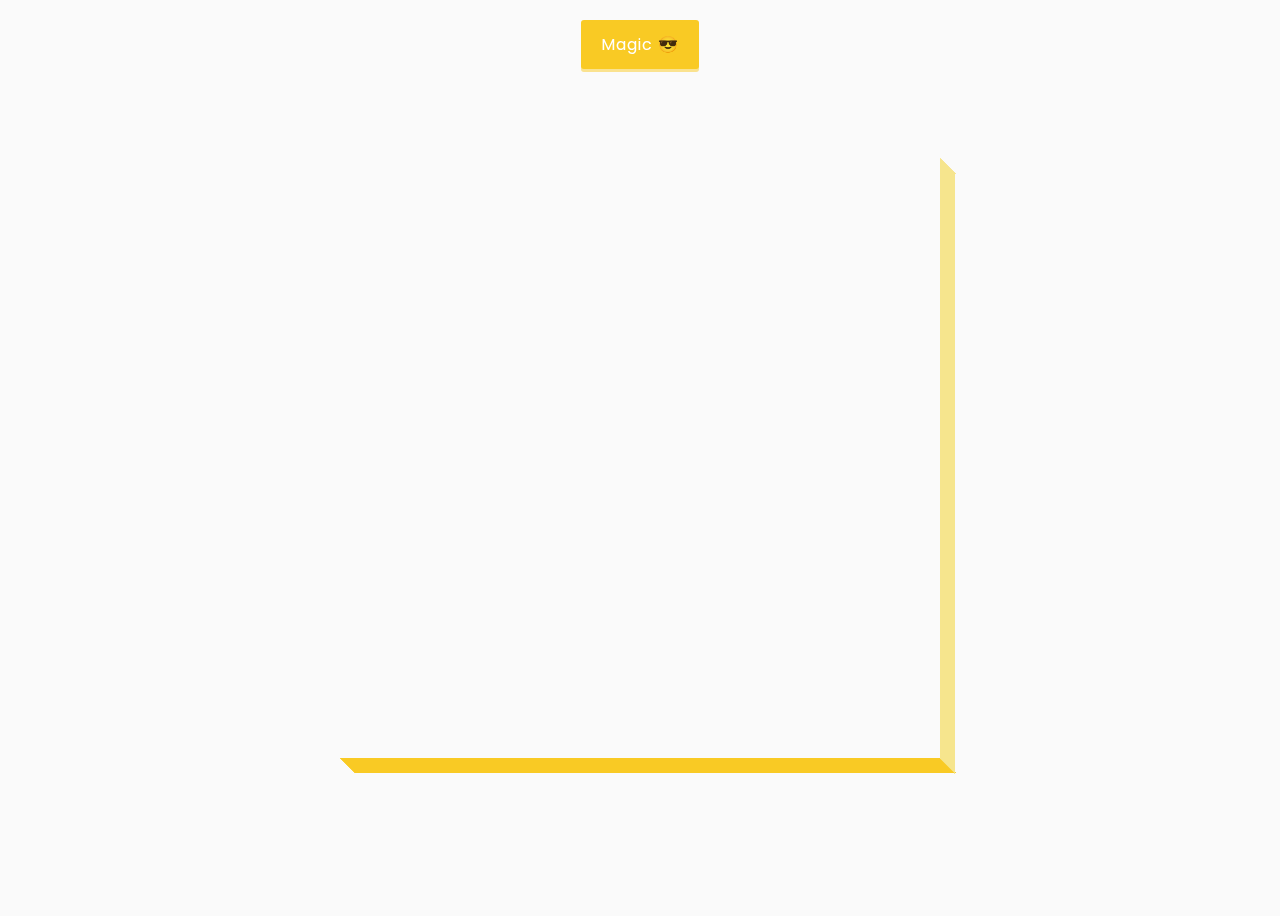
<file: 3boxesbackground/index.html>
<!DOCTYPE html>
<html lang="en">
<head>
	<meta charset="UTF-8">
	<meta http-equiv="X-UA-Compatible" content="IE=edge">
	<meta name="viewport" content="width=device-width, initial-scale=1.0">
	<title>3D Bacground Boxes</title>
	<link
      rel="stylesheet"
      href="https://cdnjs.cloudflare.com/ajax/libs/font-awesome/5.14.0/css/all.min.css"
      integrity="sha512-1PKOgIY59xJ8Co8+NE6FZ+LOAZKjy+KY8iq0G4B3CyeY6wYHN3yt9PW0XpSriVlkMXe40PTKnXrLnZ9+fkDaog=="
      crossorigin="anonymous"
    />
	<link rel="stylesheet" href="style.css">
</head>
<body>
	<button id="btn" class="magic">Magic 😎</button>	
	<div id="boxes" class="boxes big"></div>

	
	<script src="script.js"></script>
</body>

</html>
</file>
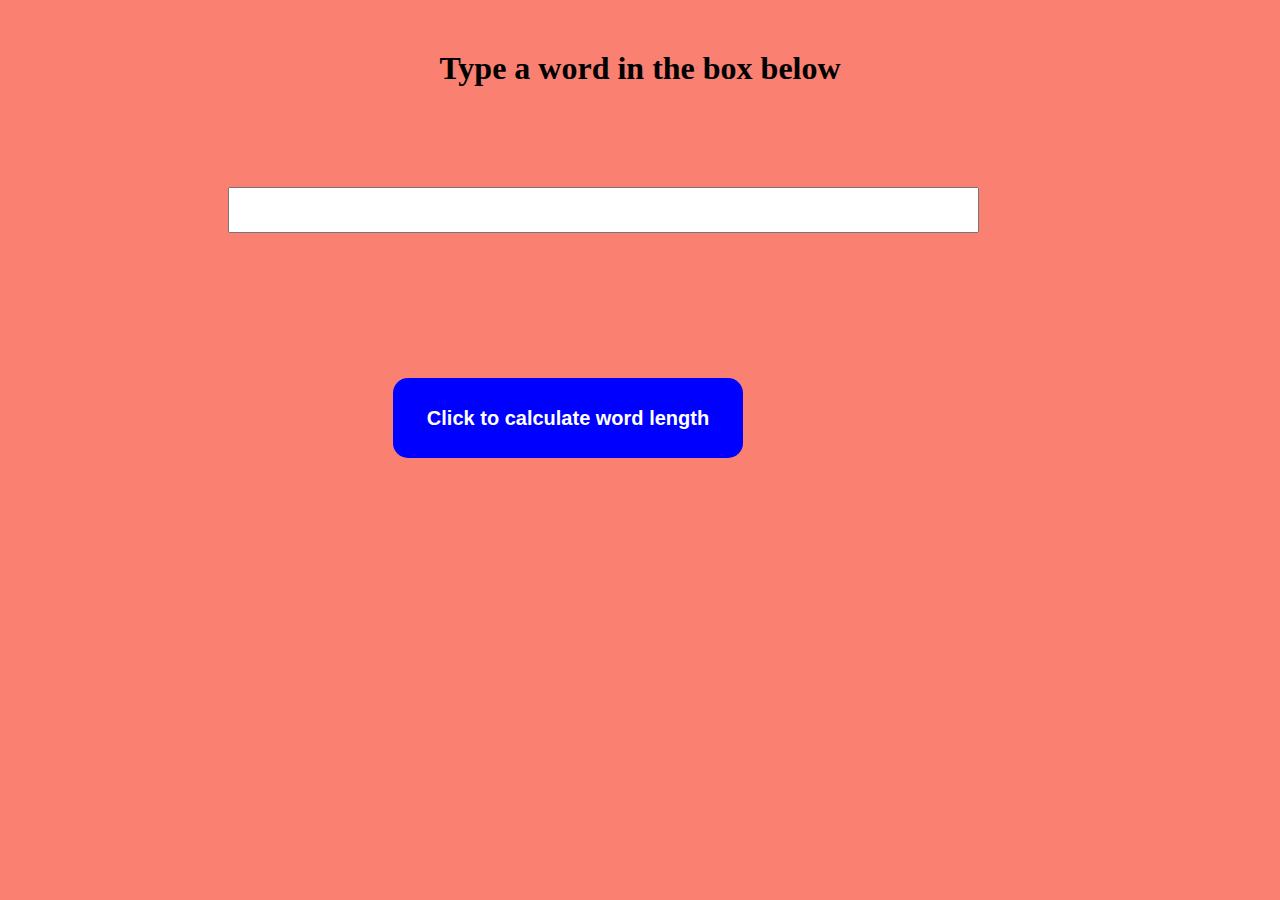
<file: A world length calculator/index.html>
<!DOCTYPE html>

<html>
    <head>
        <meta charset="utf-8">
        <meta http-equiv="X-UA-Compatible" content="IE=edge">
        <title> Word length calculaor</title>
        <meta name="description" content="Word length calculaor">
        <meta name="viewport" content="width=device-width, initial-scale=1">
        <link rel="stylesheet" href="mystyle.css"> <!--This line will fetch the style.css -->
    </head>
    <body>
        <h1> Type a word in the box below </h1>
    <input id="str" value="" type="text">
    <div id="output"></div>
    <button id="btn"><h2> Click to calculate word length</h2></button>

    <script src="myscript.js"></script>
    </body>
    </html>
</file>
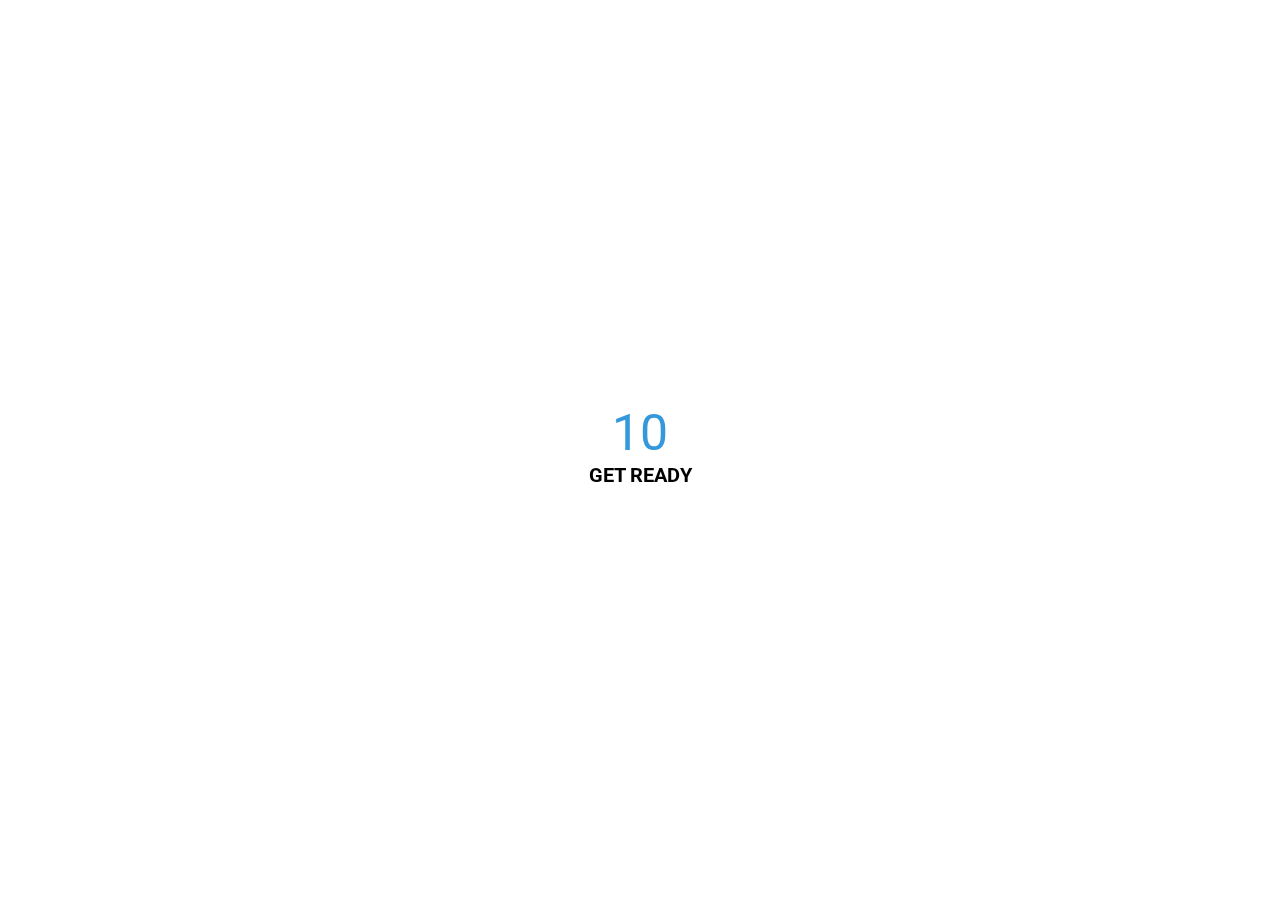
<file: animated countdown/index.html>
<!DOCTYPE html>
<html lang="en">
<head>
    <meta charset="UTF-8">
    <meta http-equiv="X-UA-Compatible" content="IE=edge">
    <meta name="viewport" content="width=device-width, initial-scale=1.0">
    <title>Animated Countdown</title>
    <link rel="stylesheet" href="style.css">
    <link rel="icon" type="image/png" href="favicon.png">
</head>
<body>
    <div class="counter">
        <div class="nums">
            <span class="in">10</span>
            <span>9</span>
            <span>8</span>
            <span>7</span>
            <span>6</span>
            <span>5</span>
            <span>4</span>
            <span>3</span>
            <span>2</span>
            <span>1</span>
            <span>0</span>
        </div>
        <h4>Get Ready</h4>
    </div>

    <div class="final">
        <h1>GO</h1>
        <button id="replay">Replay</button>
    </div>

    
    

    <script src="script.js"></script>
</body>
</html>
</file>
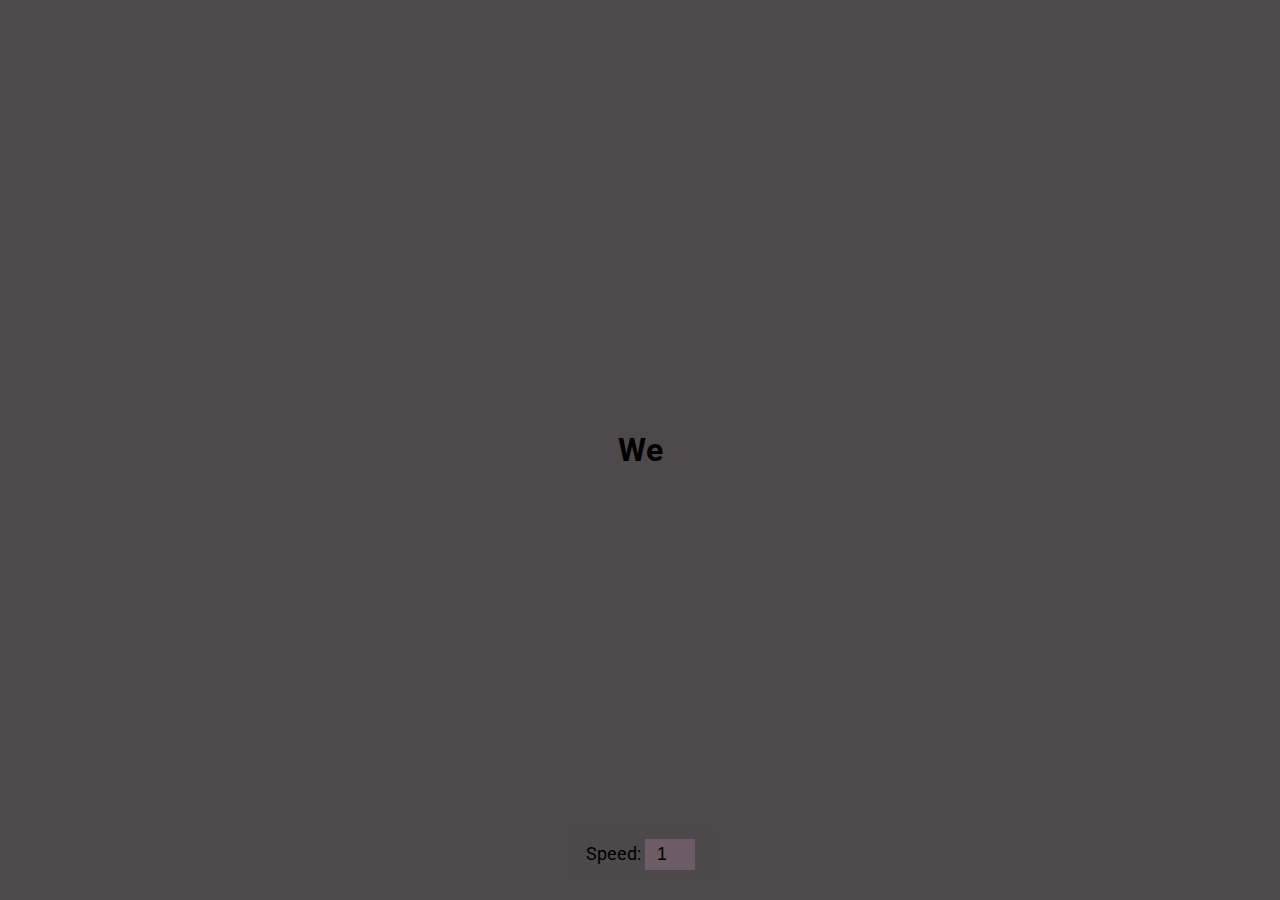
<file: auto text effect/index.html>
<!DOCTYPE html>
<html lang="en">
<head>
    <meta charset="UTF-8">
    <meta http-equiv="X-UA-Compatible" content="IE=edge">
    <meta name="viewport" content="width=device-width, initial-scale=1.0">
    <title>Auto Text Effect</title>
    <link rel="stylesheet" href="style.css">
    <link rel="icon" type="image/png" href="favicon.png">
    
</head>
<body>
    <h1 id="text">Starting...</h1>

    <div>
        <label for="speed">Speed:</label>
        <input type="number" name="speed" id="speed" value="1"
        min="1" max="10" step="1">
    </div>
    

    <script src="script.js"></script>
</body>
</html>
</file>
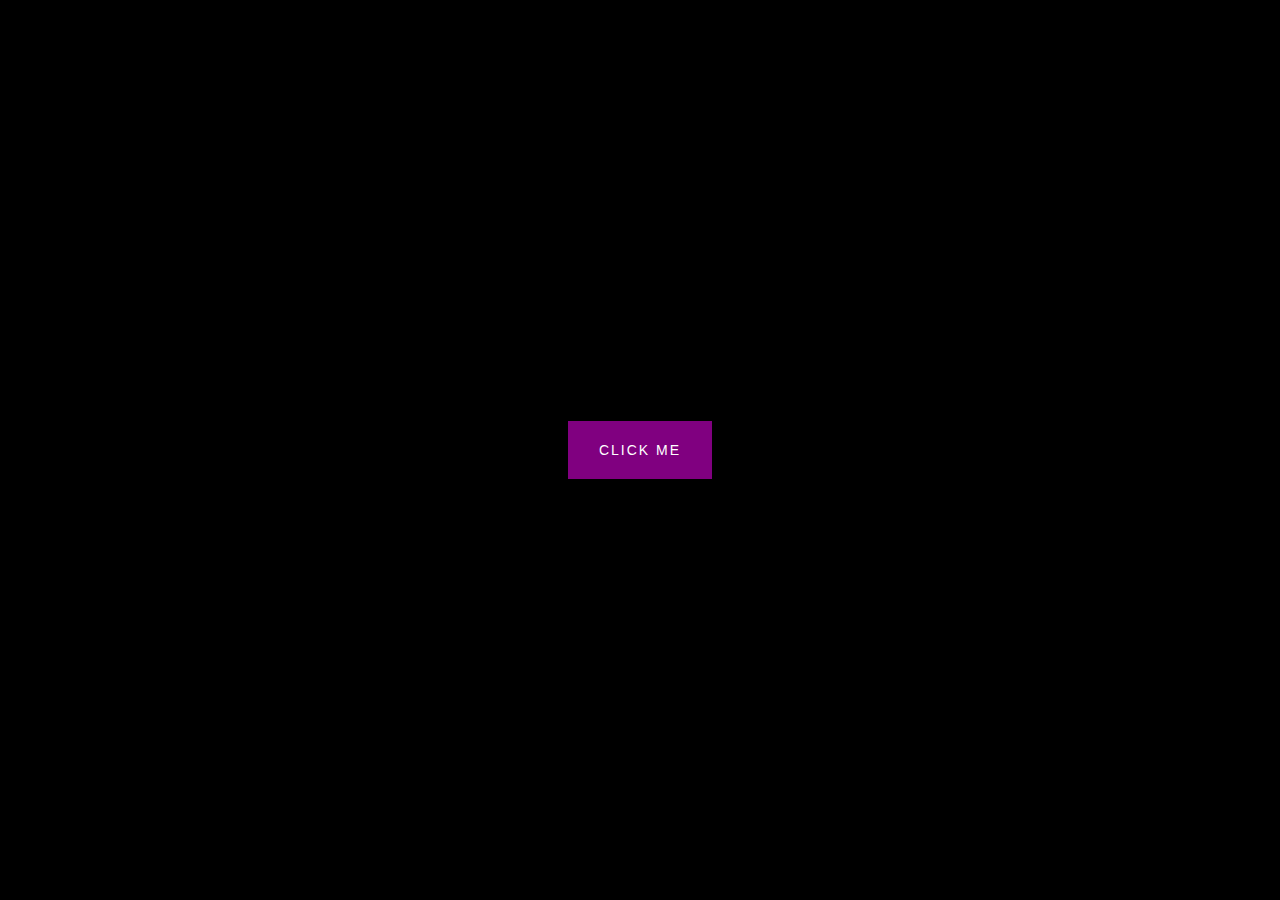
<file: Button effect/index.html>
<!DOCTYPE html>
<html lang="en">
<head>
    <meta charset="UTF-8">
    <meta http-equiv="X-UA-Compatible" content="IE=edge">
    <meta name="viewport" content="width=device-width, initial-scale=1.0">
    <title>Button Ripple Effect</title>
    <link rel="stylesheet" href="style.css">
    <link rel="icon" type="image/png" href="favicon.png">
</head>
<body>
    <button class="ripple">Click Me</button>
    
    
    <script src="script.js"></script>
</body>
</html>
</file>
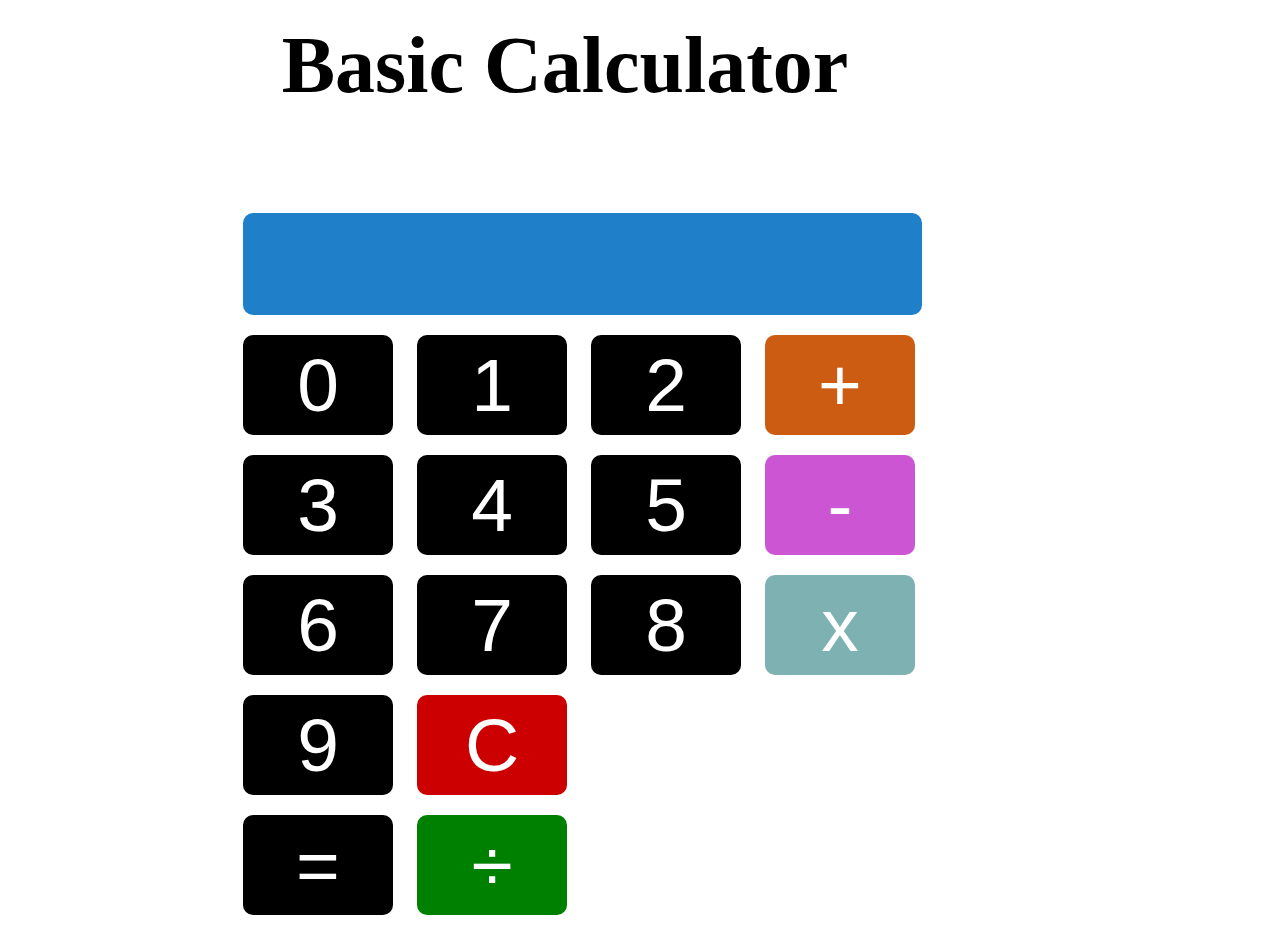
<file: Calculator/index.html>
<!DOCTYPE html>
<html lang="en">
<head>
    <meta charset="UTF-8">
    <meta http-equiv="X-UA-Compatible" content="IE=edge">
    <meta name="viewport" content="width=device-width, initial-scale=1.0">
    <link rel="stylesheet" href="style.css" type="text/css">
    <link rel="icon" type="img/png" href="favicon.png">
    <title>Calculator</title>
</head>
<body>
    <h1>Basic Calculator</h1>
    <br/>
    <form action="" id="myform" name="calc">
        <input name="display" style="width:675px;height:100px;text-align:center;background-color: #1f80c9;"> <br/>
        <input type="button" value="0" onclick="calc.display.value+='0'">
        <input type="button" value="1" onclick="calc.display.value+='1'">
        <input type="button" value="2" onclick="calc.display.value+='2'">
        <input type="button" value="+" onclick="calc.display.value+='+'" style="background-color: #cc5c11;"> <br/>
        <input type="button" value="3" onclick="calc.display.value+='3'">
        <input type="button" value="4" onclick="calc.display.value+='4'">
        <input type="button" value="5" onclick="calc.display.value+='5'">
        <input type="button" value="-" onclick="calc.display.value+='-'" style="background-color: #cc55d3;"> <br/>
        <input type="button" value="6" onclick="calc.display.value+='6'">
        <input type="button" value="7" onclick="calc.display.value+='7'">
        <input type="button" value="8" onclick="calc.display.value+='8'">
        <input type="button" value="x" onclick="calc.display.value+='*'" style="background-color: #7db1b2;"> <br/>
        <input type="button" value="9" onclick="calc.display.value+='9'">
        <input type="button" value="C" onclick="calc.display.value =''" style="background-color: #cc0000;"> <br/>
        <input type="button"  value="=" onclick="calc.display.value=eval(calc.display.value)">
        <input type="button" value="&#247;" onclick="calc.display.value+='/'" style="background-color:green;">

    </form>
</body>
</html>
</file>
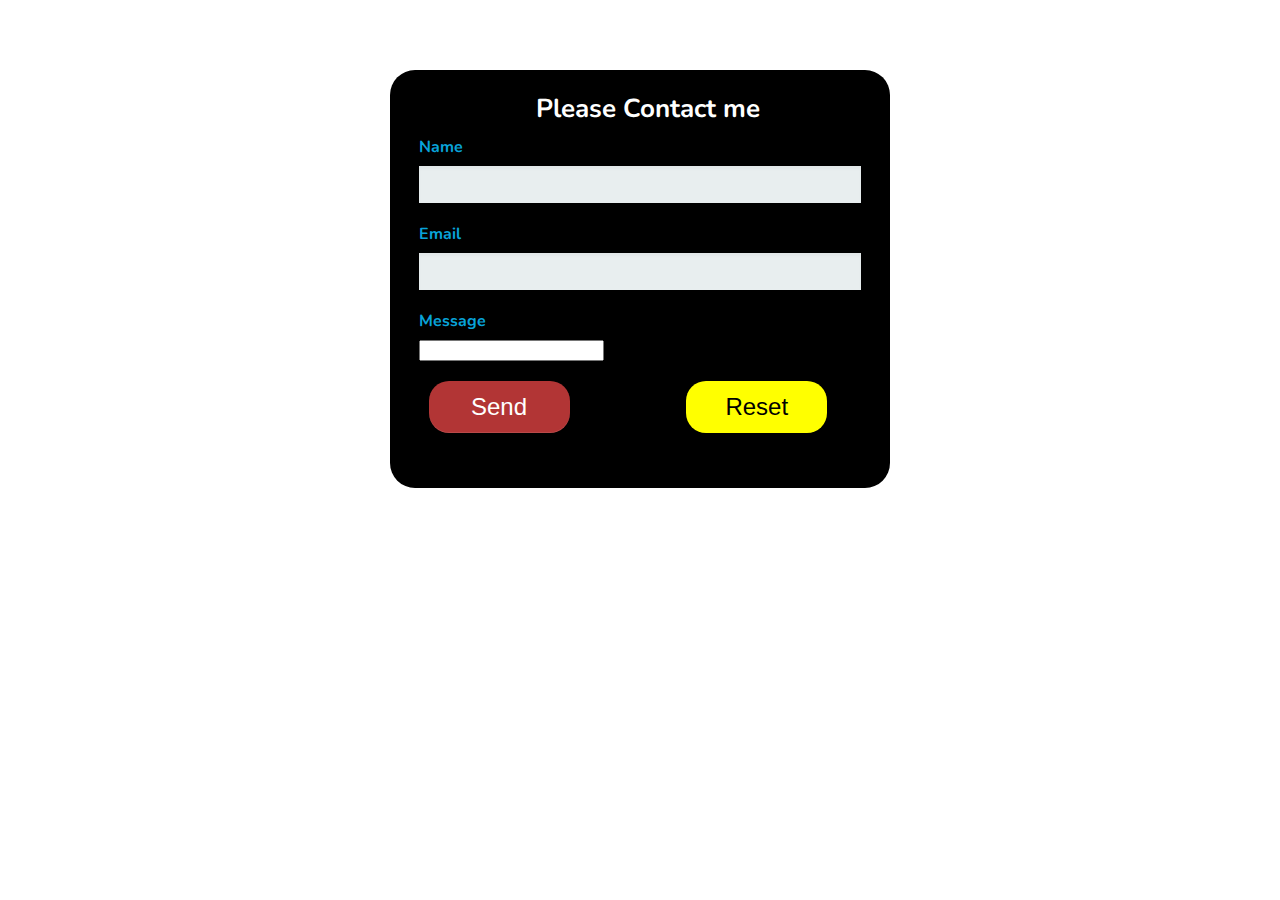
<file: Contact form/index.html>
<html>
<head>
    <meta charset="UTF-8">
    <meta name="viewport" content="width=device-width, initial-scale=1.0">
    <title>Contact Form</title>
    <link rel="stylesheet" href="style.css">
    <link href='http://fonts.googleapis.com/css?family=Nunito:400,300' rel='stylesheet' type='text/css'>
    <script src="https://ajax.googleapis.com/ajax/libs/jquery/3.1.1/jquery.min.js"></script>
    <link rel="icon" type="img/png" href="favicon.png">
</head>
<body>
    <form id="ls" method="post" action="">
    
    <h1> Please Contact me </h1>

    <fieldset>

        <label for="name">Name</label>
        <input type="text" id="name" name="name" class="stored" />

        <label for="mail">Email</label>
        <input type="email" id="email" name="email" class="stored" />

        <label for="message">Message</label>
        <input type="message" id="message" name="message" class="stored"> </textarea>

    </fieldset>
      
        <button type="submit">Send</button>
            <input id="clear" type="reset" />
        
</form>
<script src="contact1.js"></script>

</body>
</html>
</file>
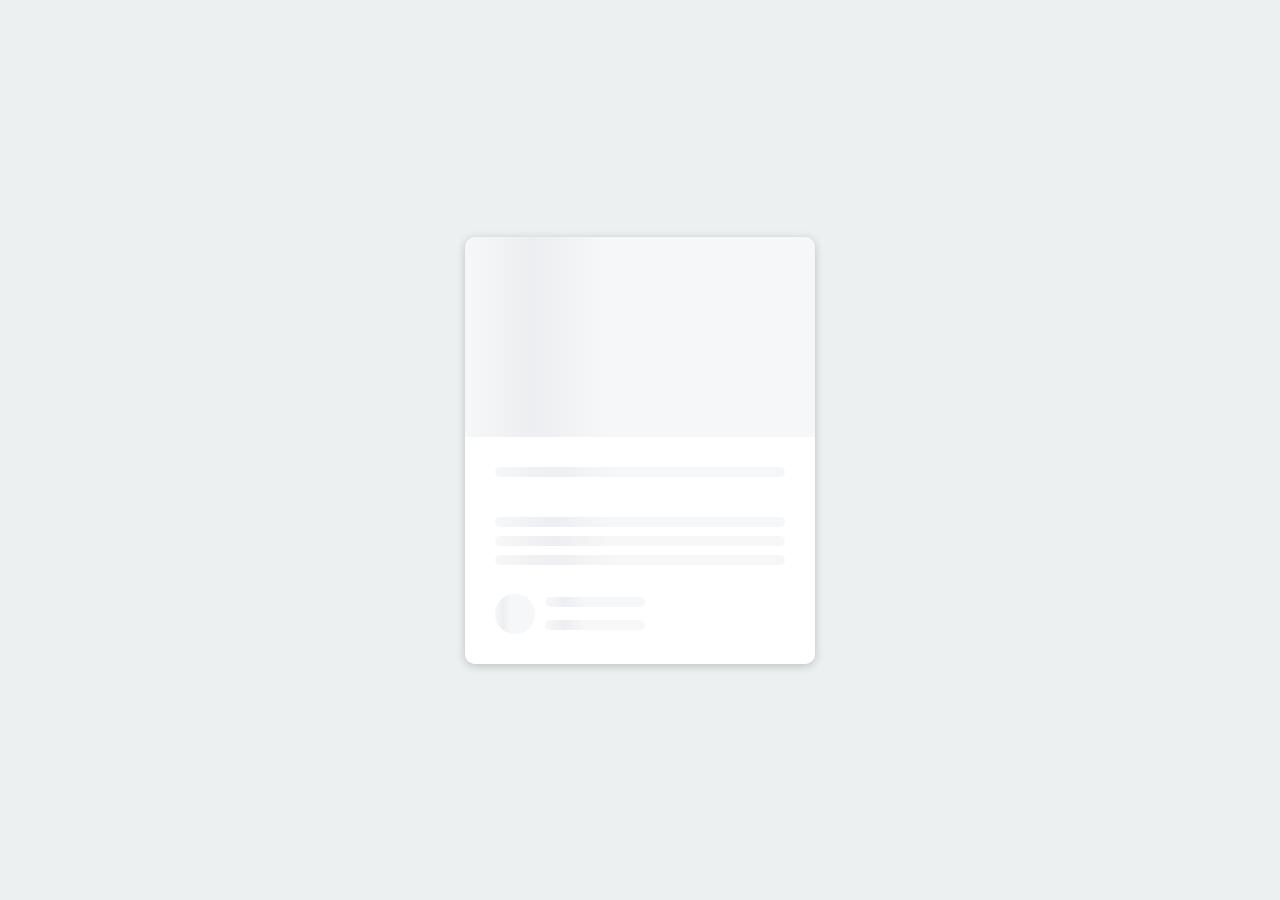
<file: content placeholder/index.html>
<!DOCTYPE html>
<html lang="en">
<head>
	<meta charset="UTF-8">
	<meta http-equiv="X-UA-Compatible" content="IE=edge">
	<meta name="viewport" content="width=device-width, initial-scale=1.0">
	<link rel="stylesheet" href="style.css">
    <link rel="icon" type="image/png" href="favicon.png">
    <title>Content Placeholder</title>
</head>
<body>
	<div class="card">
		<div class="card-header animated-bg" id="header">&nbsp;</div>

		<div class="card-content">
			<h3 class="card-title animated-bg animated-bg-text" id="title">
				&nbsp;
			</h3>
			<p class="card-excerpt" id="excerpt">
				&nbsp;
				<span class="animated-bg animated-bg-text">&nbsp;</span>
				<span class="animated-bg animated-bg-text">&nbsp;</span>
				<span class="animated-bg animated-bg-text">&nbsp;</span>
			</p>
			<div class="author">
				<div class="profile-img animated-bg" id="profile_img">&nbsp;</div>
				<div class="author-info">
					<strong class="animated-bg animated-bg-text" id="name">&nbsp;</strong>
					<small class="animated-bg animated-bg-text " id="date">&nbsp;</small>
				</div>
			</div>
		</div>
	</div>
	
	<script src="script.js"></script>
</body>
</html>
</file>
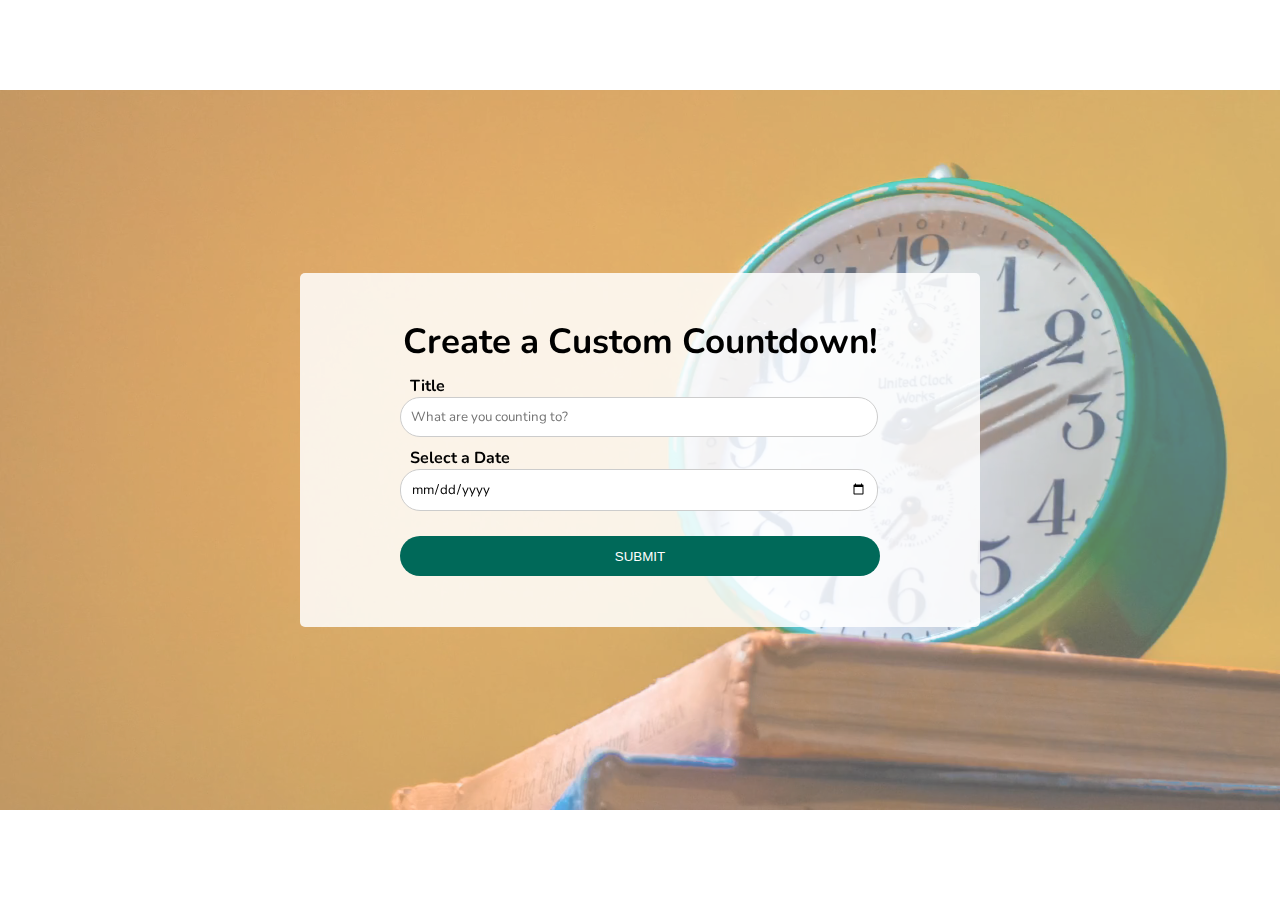
<file: custom countdown/index.html>
<!DOCTYPE html>
<html>
    <head>
        <meta charset="utf-8">
        <meta http-equiv="X-UA-Compatible" content="IE=edge">
        <title>Custom Countdown</title>
        <meta name="description" content="">
        <meta name="viewport" content="width=device-width, initial-scale=1">
        <link rel="stylesheet" href="style.css">
        <link rel="icon" type="image/png" href="favicon.png">
    </head>
    <body>
       <!-- Video Background -->
       <video class="video-background" id="video-background" loop muted autoplay>
           <source src="time.mp4"></source>
       </video>
       <div class="video-overlay"></div>
        <!-- Container -->
        <div class="container">
            <div class="input-container" id="input-container">
                <h1>Create a Custom Countdown!</h1>
                <form class="form" id="countdownForm">
                    <label for="title">Title</label>
                    <input type="text" id="title" placeholder="What are you counting to?">
                    <label for="date-picker">Select a Date</label>
                    <input type="date" id="date-picker">
                    <button type="submit">Submit</button>
                </form>
            </div>
            <!-- Countdown -->
            <div class="countdown" id="countdown" hidden>
                <h1 id="countdown-title"></h1>
                <ul>
                    <li><span></span>Days</li>
                    <li><span></span>Hours</li>
                    <li><span></span>Minutes</li>
                    <li><span></span>Seconds</li>
                </ul>
                <button id="countdown-button">RESET</button>
            </div>
            <!-- Complete -->
            <div class="complete" id="complete" hidden>
                <h1 class="complete-title">Countdown Complete!</h1>
                <h1 id="complete-info"></h1>
                <button id="complete-button">NEW COUNTDOWN</button>
            </div>
        </div>
        <!-- Script -->
        <script src="script.js" async defer></script>
    </body>
</html>
</file>
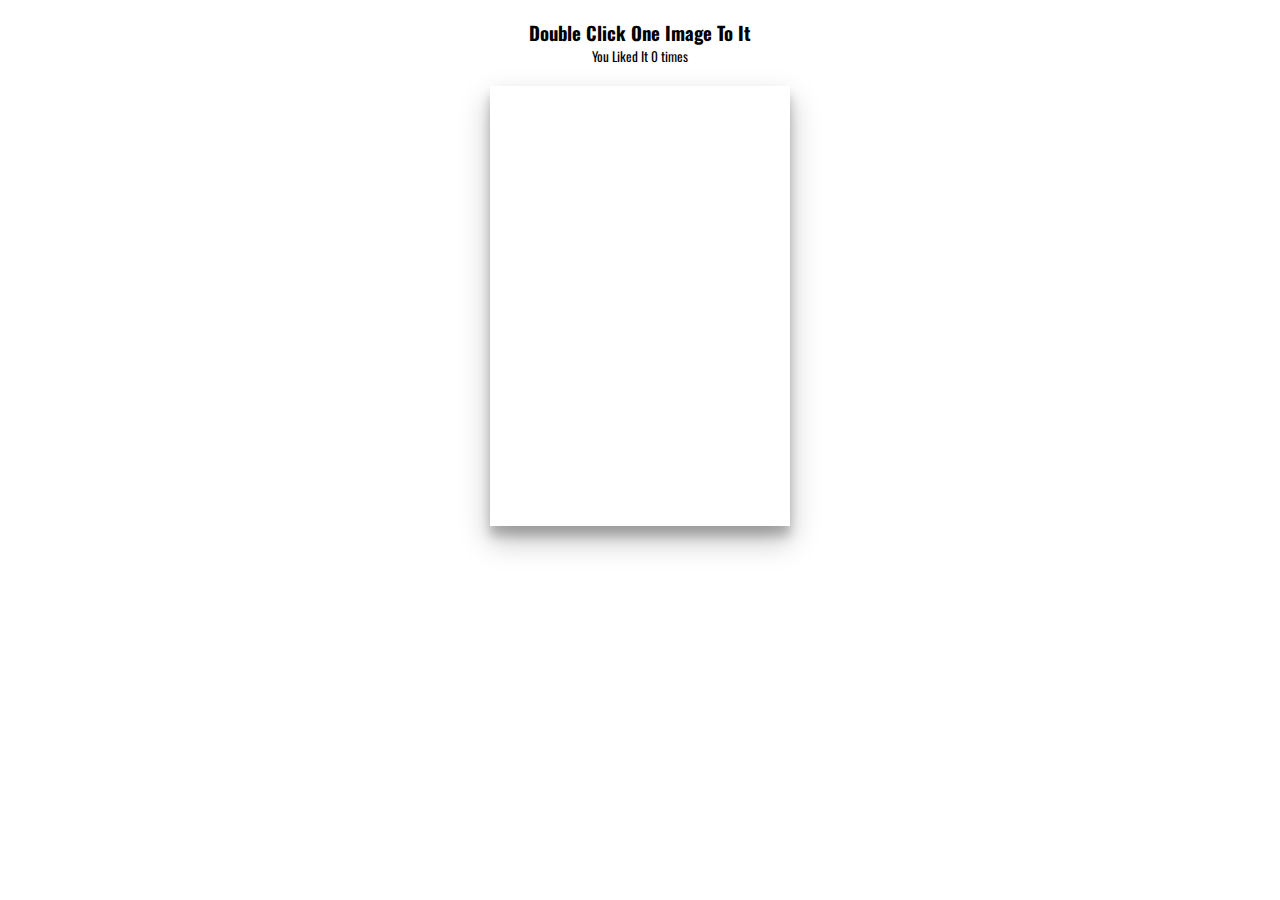
<file: double click like/index.html>
<!DOCTYPE html>
<html lang="en">
<head>
    <meta charset="UTF-8">
    <meta http-equiv="X-UA-Compatible" content="IE=edge">
    <meta name="viewport" content="width=device-width, initial-scale=1.0">
    <title>Double Click Heart</title>
    <link rel="stylesheet" href="style.css">
    <link rel="stylesheet" href="https://cdnjs.cloudflare.com/ajax/libs/font-awesome/5.14.0/css/all.min.css" integrity="sha512-1PKOgIY59xJ8Co8+NE6FZ+LOAZKjy+KY8iq0G4B3CyeY6wYHN3yt9PW0XpSriVlkMXe40PTKnXrLnZ9+fkDaog==" crossorigin="anonymous">
    <link rel="icon" type="image/png" href="favicon.png">

</head>
<body>
    <h3>Double Click One Image To <i class="fas fa-heart"></i> It</h3>
    <small>You Liked It <span id="times">0</span> times</small>

    <div class="loveMe"></div>

    <script src="script.js"></script>
</body>
</html>
</file>
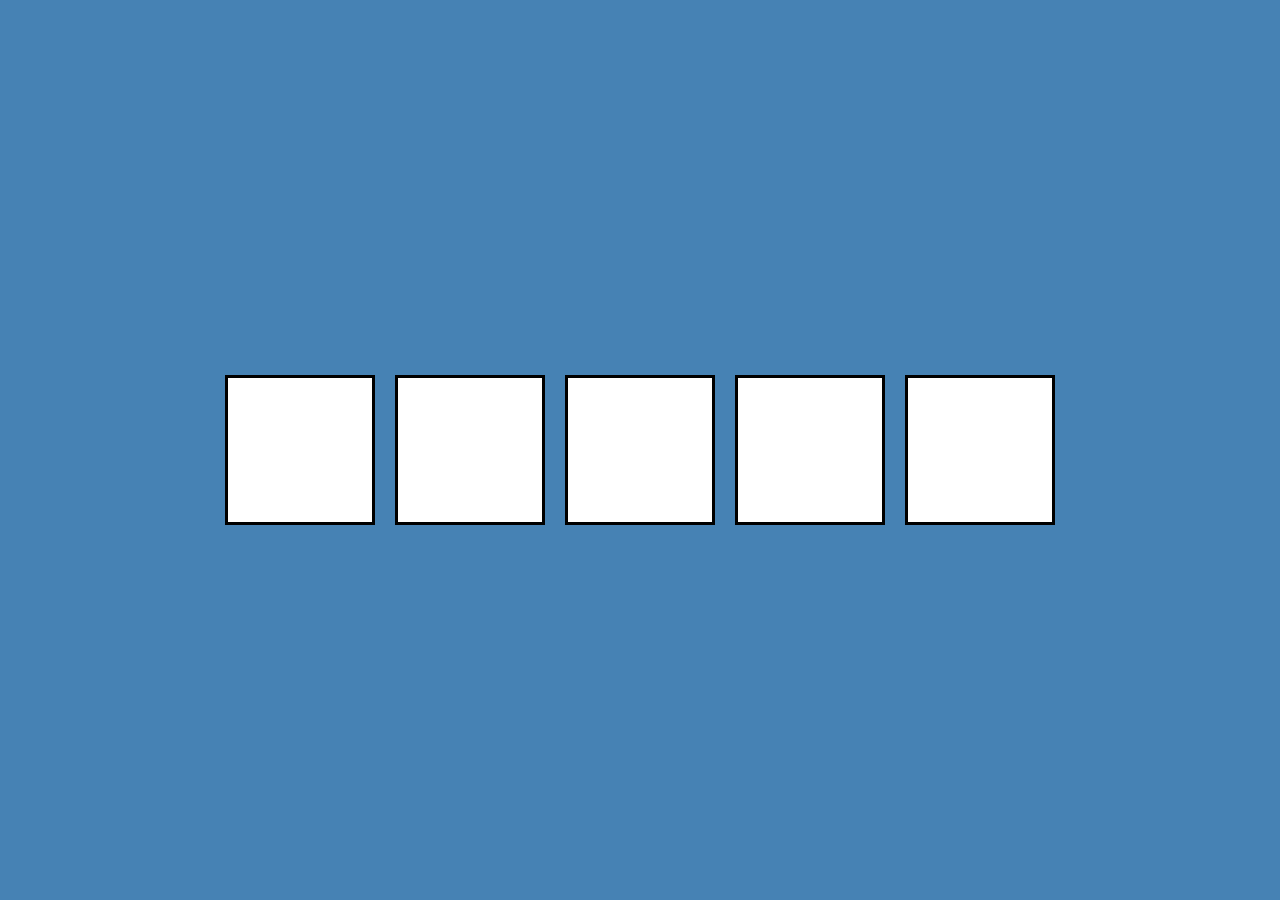
<file: Drag-n-Drop/index.html>
<!DOCTYPE html>
<html lang="en">
<head>
<meta charset="UTF-8" />
<meta name="viewport" content="width=device-width, initial-scale=1.0" />
<link rel="stylesheet" href="style.css" />
<link rel="icon" type="image/png" href="favicon.png">
<title>Drag N Drop</title>
</head>
<body>
<div class="empty">
    <div class="fill" draggable="true"> </div>
  </div>

  <div class="empty">
  </div>

  <div class="empty">
  </div>

  <div class="empty">
  </div>

  <div class="empty">
  </div>
  <script src="script.js"></script>
</body>
</html>
</file>
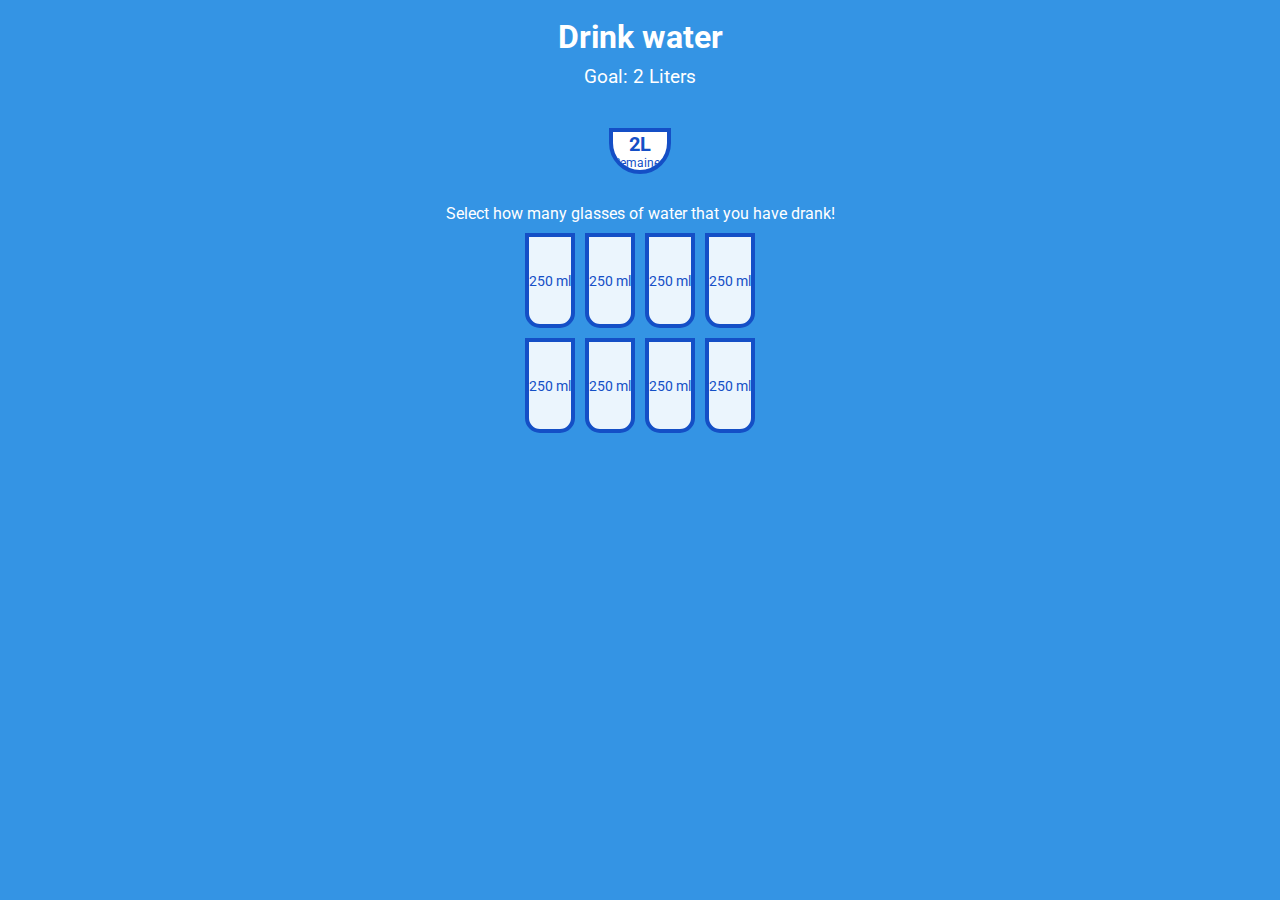
<file: Drink Water/index.html>
<!DOCTYPE html>
<html lang="en">
<head>
  <meta charset="UTF-8">
  <meta name="viewport" content="width=device-width, initial-scale=1.0">
  <link rel="stylesheet" type="text/css" href="style.css">
  <link rel="icon" type="image/png" href="favicon.png">
  <title>Drink Water</title>
</head>

<body>
  <h1>Drink water</h1>
  <h3>Goal: 2 Liters</h3>
  <div class="cup">
    <div class="remained" id="remained">
      <span id="liters"></span>
      <small>Remained</small>
    </div>

    <div class="percentage" id="percentage">

    </div>
  </div>

  <p class="text">Select how many glasses of water
    that you have drank!</p>

  <div class="cups">
    <div class="cup cup-small">250 ml</div>
    <div class="cup cup-small">250 ml</div>
    <div class="cup cup-small">250 ml</div>
    <div class="cup cup-small">250 ml</div>
    <div class="cup cup-small">250 ml</div>
    <div class="cup cup-small">250 ml</div>
    <div class="cup cup-small">250 ml</div>
    <div class="cup cup-small">250 ml</div>
  </div>

  <script src="script.js"></script>
</body>

</html>
</file>
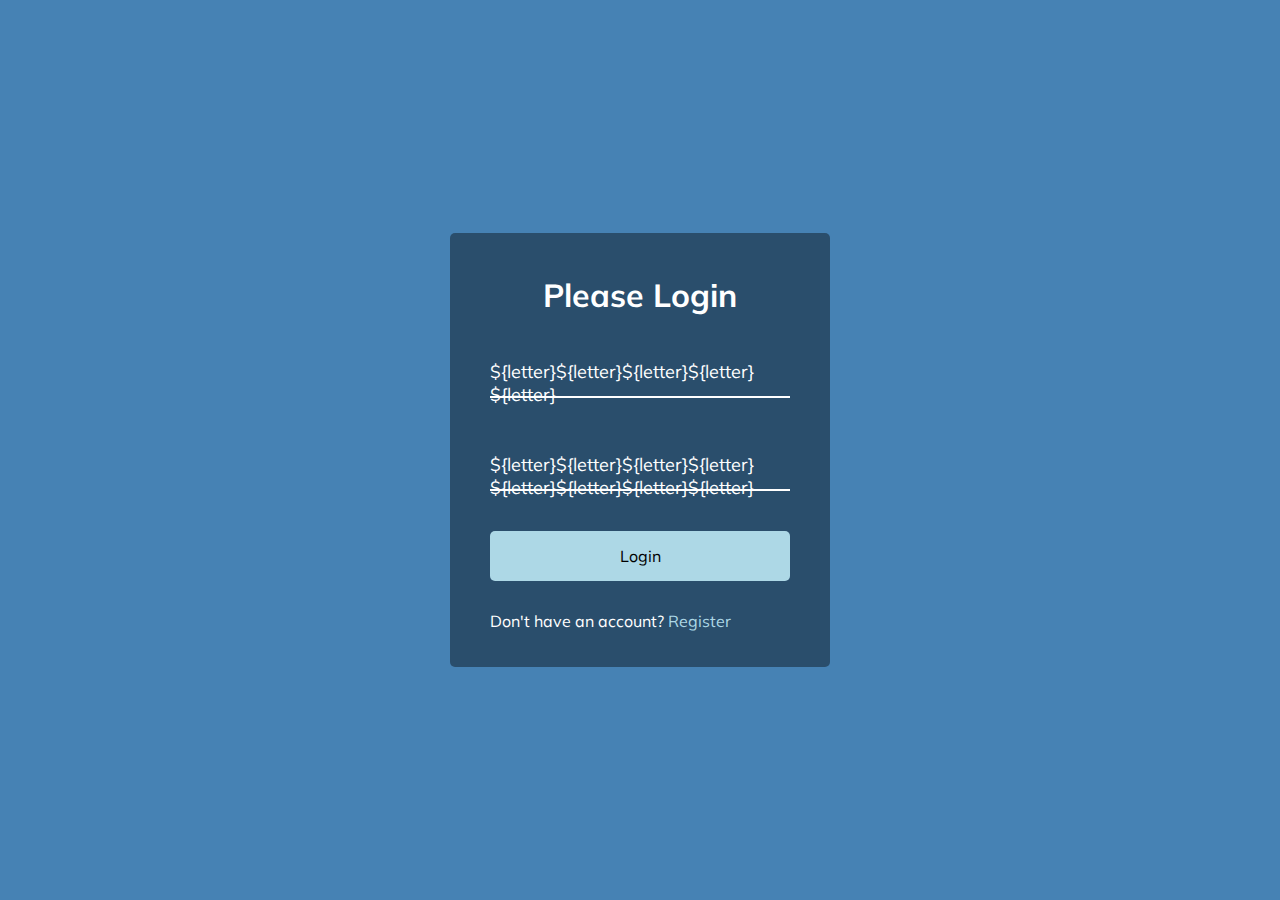
<file: Form animation/index.html>
<!DOCTYPE html>
<html lang="en">
<head>
<meta charset="UTF-8" />
<meta name="viewport" content="width=device-width, initial-scale=1.0" />
<link rel="stylesheet" href="style.css" />
<link rel="icon" type="image/png" href="favicon.png">
<title>Form Input Wave</title>
</head>
<body>
<div class="container">
<h1>Please Login</h1>
<form>
<div class="form-control">
<input type="text" required>
<label>Email</label>
<!-- <label>
<span style="transition-delay: Oms">E</span>
<span style="transition-delay: 50ms">m</span>
<span style="transition-delay: 100ms">a</span>
<span style="transition-delay: 150ms">i</span>
<span style="transition-delay: 200ms">1</span>
</label> -->
</div>
<div class="form-control">
<input type="password" required>
<label>Password</label>
</div>
<button class="btn">Login</button>
<p class="text">Don't have an account? <a href="#">Register</a> </p>
</form>
</div>
<script src="script.js"></script>
</body>
</html>
</file>
<file: 3boxesbackground/style.css>
@import url('https://fonts.googleapis.com/css2?family=Roboto:wght@400;700&display=swap');
@import url('https://fonts.googleapis.com/css2?family=Poppins&display=swap');

*{
    box-sizing: border-box;
}

body {
    background-color: #fafafa;
    font-family: 'Roboto', sans-serif;
    display: flex;
    flex-direction: column;
    align-items: center;
    justify-content: center;
    height: 100vh;
    overflow: hidden;
}

.magic {
    background-color: #f9ca24;
    color: #fff;
    font-family: 'Poppins', sans-serif;
    border: 0;
    border-radius: 3px;
    font-size: 16px;
    padding: 12px 20px;
    cursor: pointer;
    position: fixed;
    top: 20px;
    letter-spacing: 1px;
    box-shadow: 0 3px rgb(249, 202, 36, 0.5);
    z-index: 100;
}

.magic:focus {
    outline: none;
}

.magic:active{
    box-shadow: none;
    transform: translateY(2px);
}

.boxes.big {
    display: flex;
    flex-wrap: wrap;
    justify-content: space-around;
    height: 500px;
    width: 500px;
    position: relative;
    transition: 0.4s ease;
}

.boxes.big{
    width: 600px;
    height: 600px;
}

.boxes.big .box{
    transform: rotateZ(2px);
}

.boxes{
    background-image: url('https://media0.giphy.com/media/pqs84PJzQowwvGYtiE/giphy.gif');
    background-repeat: no-repeat;
    background-size: 500px 500px;
    position: relative;
    height: 125px;
    width: 125px;
    transition: 0.4s ease;
}

.box::after {
    content: '';
    background-color: #f6e58d;
    position: absolute;
    top: 8px;
    right: -15px;
    height: 100%;
    width: 15px;
    transform: skewY(45deg);
}

.box::before {

    content: '';
    background-color: #f9ca24;
    position: absolute;
    bottom: -15px;
    left: 8px;
    height: 15px;
    width: 100%;
    transform: skewX(45deg);
}
</file>
<file: A world length calculator/mystyle.css>
body {
    background-color: #fa8072;

}

input{
    margin-top: 100px;
    margin-left: 220px;
    width: 350px;
    height: 40px;
    display: block;
    padding-left: 395px
}

#output{
    margin-top: 45px;
    width: 100px;
    background: lightgreen;
    margin-left: 400px;
}

#btn {
    width: 350px;
    height: 80px;
    color: #fff;
    background-color: blue;
    border-style: none;
    border-radius: 15px;
    margin-top: 100px;
    margin-left: 385px;
}

h1 {
    text-align: center;
    color: #000;
    margin-top: 50px;
}
</file>
<file: animated countdown/style.css>
@import url('https://fonts.googleapis.com/css2?family=Roboto:wght@400;700&display=swap');

* {
  box-sizing: border-box;
}

body {
  font-family: 'Roboto', sans-serif;
  margin: 0;
  height: 100vh;
  overflow: hidden;
}

h4 {
  font-size: 20px;
  margin: 5px;
  text-transform: uppercase;
}

.counter {
  position: fixed;
  top: 50%;
  left: 50%;
  transform: translate(-50%, -50%);
  text-align: center;
}

.counter.hide {
  transform: translate(-50%, -50%) scale(0);
  animation: hide 0.2s ease-out;
}

@keyframes hide {
  0% {
    transform: translate(-50%, -50%) scale(1);
  }

  100% {
    transform: translate(-50%, -50%) scale(0);
  }
}

.final {
  position: fixed;
  top: 50%;
  left: 50%;
  transform: translate(-50%, -50%) scale(0);
  text-align: center;
}

.final.show {
  transform: translate(-50%, -50%) scale(1);
  animation: show 0.2s ease-out;
}

@keyframes show {
  0% {
    transform: translate(-50%, -50%) scale(0);
  }

  30% {
    transform: translate(-50%, -50%) scale(1.4);
  }

  100% {
    transform: translate(-50%, -50%) scale(1);
  }
}

.nums {
  color: #3498db;
  font-size: 50px;
  position: relative;
  overflow: hidden;
  width: 250px;
  height: 50px;
}

.nums span {
  position: absolute;
  top: 50%;
  left: 50%;
  transform: translate(-50%, -50%) rotate(120deg);
  transform-origin: bottom center;
}

.nums span.in {
  transform: translate(-50%, -50%) rotate(0deg);
  animation: goIn 0.5s ease-in-out;
}

.nums span.out {
  animation: goOut 0.5s ease-in-out;
}

@keyframes goIn {
  0% {
    transform: translate(-50%, -50%) rotate(120deg);
  }

  30% {
    transform: translate(-50%, -50%) rotate(-20deg);
  }

  60% {
    transform: translate(-50%, -50%) rotate(10deg);
  }

  100% {
    transform: translate(-50%, -50%) rotate(0deg);
  }
}

@keyframes goOut {
  0% {
    transform: translate(-50%, -50%) rotate(0deg);
  }

  60% {
    transform: translate(-50%, -50%) rotate(20deg);
  }

  100% {
    transform: translate(-50%, -50%) rotate(-120deg);
  }
}

#replay{
  background-color: #3498db;
  border-radius: 3px;
  border: none;
  color: aliceblue;
  padding: 5px;
  text-align: center;
  display: inline-block;
  cursor: pointer;
  transition: all 0.3s;
}

#replay span{
  cursor: pointer;
  display: inline-block;
  position: relative;
  transition: 0.3s;
}

#replay span:after{
  content: '\00bb';
  position: absolute;
  opacity: 0;
  top: 0;
  right: -20px;
  transition: 0.5s;
}

#replay:hover span{
  padding-right: 25px;
}

#replay:hover span:after{
  opacity: 1;
  right: 0;
}
</file>
<file: auto text effect/style.css>
@import url('https://fonts.googleapis.com/css2?family=Roboto:wght@400;700&display=swap');

*{
    box-sizing: border-box;
}

body {
    font-family: 'Roboto', sans-serif;
    background: rgb(78, 74, 76);
    display: flex;
    flex-direction: column;
    align-items: center;
    justify-content: center;
    height: 100vh;
    margin: 0;
    overflow: hidden;
}

div {
    position: absolute;
    bottom: 20px;
    background: rgba(70, 54, 54, 0.1);
    padding: 10px 20px;
    font-size: 18px;
}

input {
    width: 50px;
    padding: 5px;
    font-size: 18px;
    background-color: rgb(109, 91, 101);
    border: none;
    text-align: center;
}

input:focus {
    outline: none;
}
</file>
<file: Button effect/style.css>
@import url('https://fonts.googleapis.com/css2?family=Roboto:wght@400;700&display=swap');

* {
    box-sizing: border-box;
}

body {
    background-color: #000;
    font-family: 'Roboto', sans-serif;
    display: flex;
    flex-direction: column;
    align-items: center;
    justify-content: center;
    height: 100vh;
    overflow: hidden;
    margin: 0;
}

button {
    background-color: purple;
    color: #fff;
    border: 1px purple solid;
    font-size: 14px;
    text-transform: uppercase;
    letter-spacing: 2px;
    padding: 20px 30px;
    overflow: hidden;
    margin: 10px 0;
    position: relative;
}

button:focus {
    outline: none;
}

button .circle {
    position: absolute;
    background-color: #fff;
    width: 100px;
    height: 100px;
    border-radius: 50%;
    transform: translate(-50%, -50%) scale(0);
    animation: scale 0.5s ease-in;
}

@keyframes scale  {
    to{ 
        transform: translate(-50%, -50%) scale(3);
        opacity: 0;
    }
}
</file>
<file: Calculator/style.css>
input  {	
	width:150px;
	height:100px;
	font-size:75px;
	border-radius:10px;
	margin:10px;
	background-color:#000;
	color:#fff;
	border-style:none;
}

#myform {
	
	margin-left:225px;
	margin-top:20px;
	/*border:medium solid purple;*/
}
h1{
	text-align:center;
	font-size:80px;
	margin-right:150px;
	margin-top:20px;
	
}
</file>
<file: Contact form/style.css>
*, *:before, *:after {
    -moz-box-sizing: border-box;
    -webkit-box-sizing: border-box;
    box-sizing: border-box;
  }
  
  body {
    font-family: 'Nunito', sans-serif;
    color: #B23535;
  }
  
  form {
    width: 500px;
    margin: 10px auto;
    margin-top:70px;
    padding: 15px 15px;
    background: #000;
    padding-bottom:55px;
    border-radius:25px;
  }
  
  h1 {
    margin: 6px 0 4px 16px;
    font-size: 26px;
    text-align: center;
    color:#fff;
  }
  
  input[type="text"],
  input[type="email"],
  textarea {
    background: rgba(255,255,255,0.1);
    border: none;
    font-size: 18px;
    height: auto;
    margin: 0;
    outline: 0;
    padding: 8px;
    width: 100%;
    background-color: #e8eeef;
    color: #000;
    box-shadow: 0 3px 3px rgba(0,0,0,0.03) inset;
    margin-bottom: 20px;
  }
  
  button {
    padding: 12px 22px 12px 22px;
    color: #FFF;
    background-color: #B23535;
    font-size: 24px;
    text-align: center;
    font-style: normal;
    border-radius: 20px;
    margin-right: 5%;
    margin-left: 5%;
    width: 30%;
    border: 1px solid #a30000;
    border-width: 1px 1px 3px;
    border-style:none;
    box-shadow: 0 -1px 0 rgba(255,255,255,0.1) inset;

  }
  
  fieldset {
    margin-bottom: 10px;
    border: none;
  }
  
  label {
    display: block;
    margin-bottom: 8px;
    color:#08a3d9;
    font-weight:bold;
  }
  
  #clear {
      padding: 12px 22px 12px 22px;
    color: #000;
    background-color: yellow;
    font-size: 24px;
    text-align: center;
    font-style: normal;
    border-radius: 20px;
    margin-right: 5%;
    margin-left: 19%;
    width: 30%;
    border: 1px solid #a30000;
    border-width: 1px 1px 3px;
    border-style:none;
      
  }
</file>
<file: content placeholder/style.css>
@import url('https://fonts.googleapis.com/css2?family=Roboto:wght@400;700&display=swap');

* {
	box-sizing: border-box;
}

body {
	background-color: #ecf0f1;
	font-family: 'Roboto', sans-serif;
	display: flex;
	align-items: center;
	justify-content: center;
	height: 100vh;
	overflow: hidden;
	margin: 0;
}

img {
	max-width: 100%;
}

.card {
	box-shadow: 0 2px 10px rgba(0,0,0,0.2);
	border-radius: 10px;
	overflow: hidden;
	width: 350px;
}

.card-header {
	height: 200px;
}

.card-header img {
	object-fit: cover;
	height: 100%;
	width: 100%;
}

.card-content {
	background-color: #fff;
	padding: 30px;
}

.card-title {
	height: 20px;
	margin: 0;
}

.card-excerpt{
	color: #777;
	margin: 10px 0 20px;
}

.author{
	display: flex;
}

.profile-img {
	border-radius: 50%;
	overflow: hidden;
	height: 40px;
	width: 40px;
}

.author-info {
	display: flex;
	flex-direction: column;
	justify-content: space-around;
	margin-left: 10px;
	width: 100px;
}

.author-info small {
	color: #aaa;
	margin-top: 5px;
}

.animated-bg {
	background-image: linear-gradient(
		to right,
		#f6f7f8 0%,
		#edeef1 10%,
		#f6f7f8 20%,
		#f6f7f8 100%
	);

	background-size: 200% 100%;
	animation: bgPos 1s linear infinite;
}

.animated-bg-text {
	border-radius: 50px;
	display: inline-block;
	margin: 0;
	height: 10px;
	width: 100%;
}

@keyframes bgPos {
	0% {
		background-position: 50% 0;
	}
	100%{
		background-position: -150% 0;
	}
}
</file>
<file: custom countdown/style.css>
@import url("https://fonts.googleapis.com/css?family=Nunito&display=swap");

html {
  box-sizing: border-box;
}

body {
  margin: 0;
  min-height: 100vh;
  overflow-y: hidden;
  display: flex;
  align-items: center;
  font-family: Nunito, sans-serif;
}

/* Video Background */
.video-background {
  position: fixed;
  right: 0;
  bottom: 0;
  width: 100vw;
  height: auto;
}

video {
  position: absolute;
  top: 50%;
  left: 50%;
  transform: translate(-50%, -50%);
}

.video-overlay {
  position: fixed;
  left: 0;
  top: 0;
  height: 100vh;
  width: 100vw;
  background: rgba(255, 255, 255, 0.35);
}

/* Container */
.container {
  min-width: 580px;
  min-height: 304px;
  color: black;
  margin: 0 auto;
  padding: 25px 50px;
  border-radius: 5px;
  z-index: 2;
  background: rgba(255, 255, 255, 0.85);
  display: flex;
  justify-content: center;
}

.input-container {
  position: relative;
  top: 20px;
}

h1 {
  font-size: 35px;
  text-align: center;
  margin-top: 0;
  margin-bottom: 10px;
}

/* Form */
.form {
  width: 480px;
}

label {
  font-weight: bold;
  margin-left: 10px;
}

input {
  width: 95%;
  margin-bottom: 10px;
  padding: 10px;
  border: 1px solid #ccc;
  border-radius: 20px;
  background: #fff;
  outline: none;
  font-family: Nunito, sans-serif;
}

/* Button */
button {
  width: 100%;
  height: 40px;
  border-radius: 20px;
  margin-top: 15px;
  border: none;
  text-transform: uppercase;
  background: #006959;
  color: white;
  cursor: pointer;
  outline: none;
}

button:hover {
    filter: brightness(110%);
  }
  
  /* Countdown */
  ul {
    margin-left: -45px;
  }
  
  li {
    display: inline-block;
    font-size: 30px;
    list-style-type: none;
    padding: 10px;
    text-transform: uppercase;
  }
  
  li span {
    display: block;
    font-size: 80px;
    text-align: center;
  }
  
  /* Complete */
  .complete {
    position: relative;
    top: 60px;
  }
  
  .complete-title {
    animation: complete 4s infinite;
  }
  
  @keyframes complete {
    0% {
      color: rgb(233, 12, 12);
    }
  
    25% {
      color: rgb(214, 193, 0);
    }
  
    50% {
      color: rgb(68, 231, 19);
      transform: scale(1.5);
    }
  
    75% {
      color: rgb(19, 79, 209);
    }
  
    100% {
      color: rgb(188, 16, 211);
    }
  }
  
  /* Media Query: Large Smartphone (Vertical) */
  @media screen and (max-width: 600px) {
    video {
      object-fit: cover;
      object-position: 70%;
      margin-top: -1px;
    }
  
    .video-background {
      height: 100vh;
      width: 100vw;
    }
  
    .container {
      min-width: unset;
      width: 95vw;
      min-height: 245px;
      padding: 20px;
      margin: 10px;
    }
  
    .input-container {
      top: unset;
    }
  
    .countdown {
      position: relative;
      top: 10px;
    }
  
    .form {
      width: unset;
    }
  
    input {
      width: 93%;
    }
  
    h1 {
      font-size: 20px;
    }
  
    li {
      font-size: 15px;
    }
  
    li span {
      font-size: 40px;
    }
  }
</file>
<file: double click like/style.css>
@import url('https://fonts.googleapis.com/css?family=Oswald');

*{
    box-sizing: border-box;
}

body{
    font-family: 'Oswald', sans-serif;
    text-align: center;
    overflow: hidden;
    margin: 0;
}

h3{
    margin-bottom: 0;
    text-align: center;
}

small{
    display: block;
    margin-bottom: 20px;
    text-align: center;
}

.fa-heart{
    color: red;
}

.loveMe{
    height: 440px;
    width: 300px;
    background: url('https://images.unsplash.com/photo-1504215680853-026ed2a45def?ixlib=rb-1.2.1&ixid=eyJhcHBfaWQiOjEyMDd9&auto=format&fit=crop&w=334&q=80') no-repeat center center/cover;
    margin: auto;
    cursor: pointer;
    max-width: 100%;
    position: relative;
    box-shadow: 0 14px 28px rgba(0,0,0,0.25), 0 10px 10px rgba(0,0,0,0.22) ;
}

.loveMe .fa-heart{
    position: absolute;
    animation: grow 0.6s linear;
    transform: translate(-50%, -50%) scale(0);
}

@keyframes grow{
    to{
        transform: translate(-50%, -50%) scale(10);
        opacity: 0;
    }
}
</file>
<file: Drag-n-Drop/style.css>
* {
    box-sizing: border-box;
  }

body {
    background: steelblue;
    display: flex;
    align-items: center;
    justify-content: center;
    height: 100vh;
    overflow: hidden;
    margin: 0;
  }

  .empty {
    height: 150px;
    width: 150px;
    margin: 10px;
    border: solid 3px black;
    background: white;
  }

  .fill {
    background-image: url('https://source.unsplash.com/random/150x150');
    height: 145px;
    width: 145px;
    cursor: pointer;
  }

  .hold {
    border: solid 5px #ccc;
  }

  .hovered {
    background: #333;
    border-color: white;
    border-style: dashed;
  }
  
  @media (max-width: 800px){
      body {
          flex-direction: column;
      }
  }
</file>
<file: Drink Water/style.css>
@import url("https://fonts.googleapis.com/css2?family=Roboto&display=swap");

:root {
  --border-color: #144fc6;
  --fill-color: #6ab3f8;
}

* {
  box-sizing: border-box;
}
body {
  background-color: #3494e4;
  color: white;
  font-family: Roboto, sans-serif;
  display: flex;
  flex-direction: column;
  align-items: center;
  margin-bottom: 40px;
}

h1 {
    margin: 10px 0 0;
  }
  
  h3 {
    font-weight: 400;
    margin: 10px 0;
  }

  .cup {
    background-color: white;
    border: 4px solid var(--border-color);
    color: var(--border-color);
    border-radius: 0 0 40px 40px;
    border-radius: 0 0 40px 40px;
    margin: 30px 0;
    display: flex;
    flex-direction: column;
    overflow: hidden;
    }

    .cup.cup-small {
        height: 95px;
        width: 50px;
        border-radius: 0 0 15px 15px;
        background-color: rgba(255, 255, 255, 0.9);
        cursor: pointer;
        font-size: 14px;
        justify-content: center;
        align-items: center;
        text-align: center;
        margin: 5px;
        transition: 0.3s ease;
      }
      
      .cup.cup-small.full {
        background-color: var(--fill-color);
        color: white;
      }
      .cups {
        display: flex;
        flex-wrap: wrap;
        align-items: center;
        justify-content: center;
        width: 280px;
    }

    .remained {
        display: flex;
        flex-direction: column;
        align-items: center;
        justify-content: center;
        text-align: center;
        flex: 1;
        transition: 0.3s ease;
      }

      .remained span {
        font-size: 20px;
        font-weight: bold;
      }
      
      .remained small {
        font-size: 12px;
      }
      
      .percentage {
        background-color: var(--fill-color);
        display: flex;
        align-items: center;
        justify-content: center;
        font-size: 30px;
        font-weight: bold;
        height: 0;
        transition: 0.3s ease;
      }
      
      .text {
        text-align: center;
        margin: 0 0 5px;
      }
</file>
<file: Form animation/style.css>
@import url('https://fonts.googleapis.com/css?family=Muli&display=swap');
* {
  box-sizing: border-box;
}
body {
  background-color: steelblue;
  color: #fff;
  font-family: 'Muli', sans-serif;
  display: flex;
  flex-direction: column;
  align-items: center;
  justify-content: center;
  height: 100vh;
  overflow: hidden;
  margin: 0;
}
.container {
  background-color: rgba(0, 0, 0, 0.4);
  padding: 20px 40px;
  border-radius: 5px;
}
.container h1 {
  text-align: center;
  margin-bottom: 30px;
}
.container a {
  text-decoration: none;
  color: lightblue;
}
.btn {
  cursor: pointer;
  display: inline-block;
  width: 100%;
  background: lightblue;
  padding: 15px;
  font-family: inherit;
  font-size: 16px;
  border: 0;
  border-radius: 5px;
}
.btn:focus {
  outline: 0;
}
.btn:active {
  transform: scale(0.98);
}
.text {
  margin-top: 30px;
}
.form-control {
  position: relative;
  margin: 20px 0 40px;
  width: 300px;
}
.form-control input {
  background-color: transparent;
  border: 0;
  border-bottom: 2px #fff solid;
  display: block;
  width: 100%;
  padding: 15px 0;
  font-size: 18px;
  color: #fff;
}
.form-control input:focus,
.form-control input:valid {
  outline: 0;
  border-bottom-color: lightblue;
}
.form-control label {
  position: absolute;
  top: 15px;
  left: 0;
  pointer-events: none;
}
.form-control label span {
  display: inline-block;
  font-size: 18px;
  min-width: 5px;
  transition: 0.3s cubic-bezier(0.68, -0.55, 0.265, 1.55);
}
.form-control input:focus + label span,
.form-control input:valid + label span {
  color: lightblue;
  transform: translateY(-30px);
}
</file>
